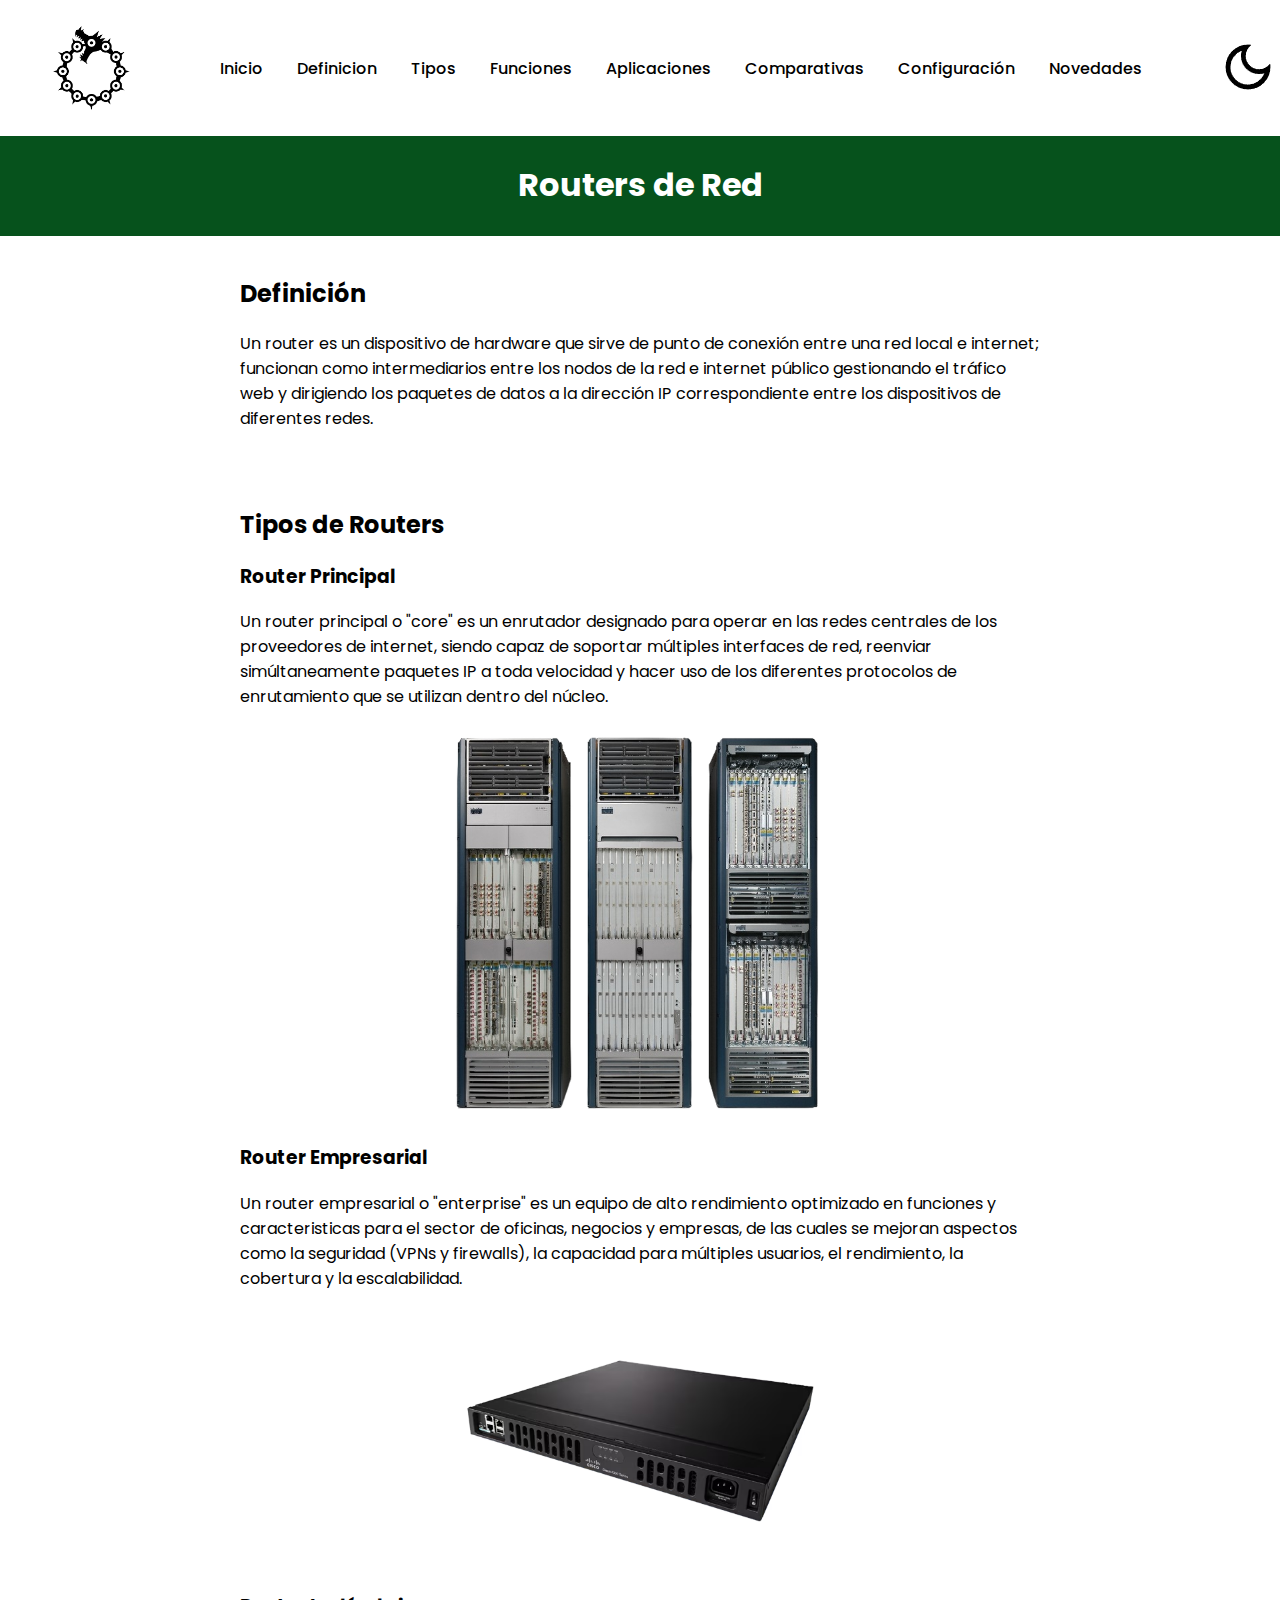
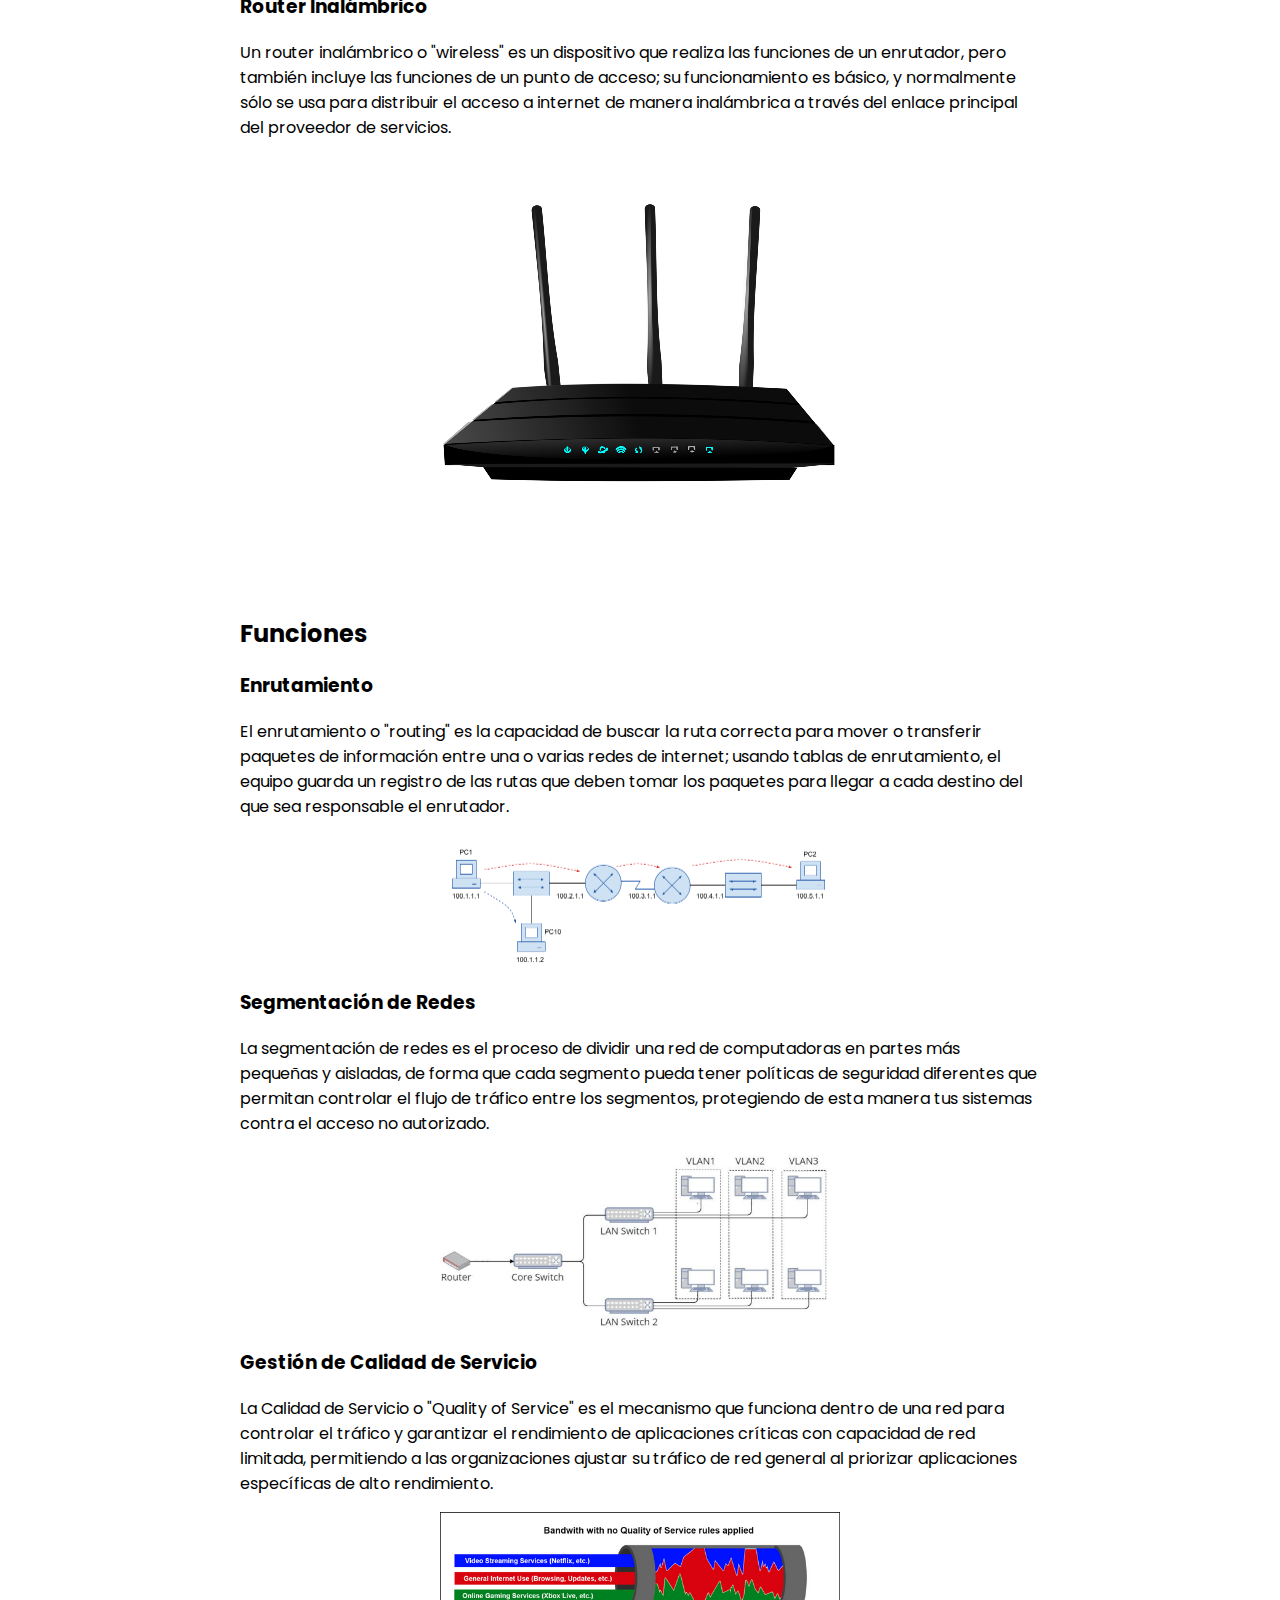
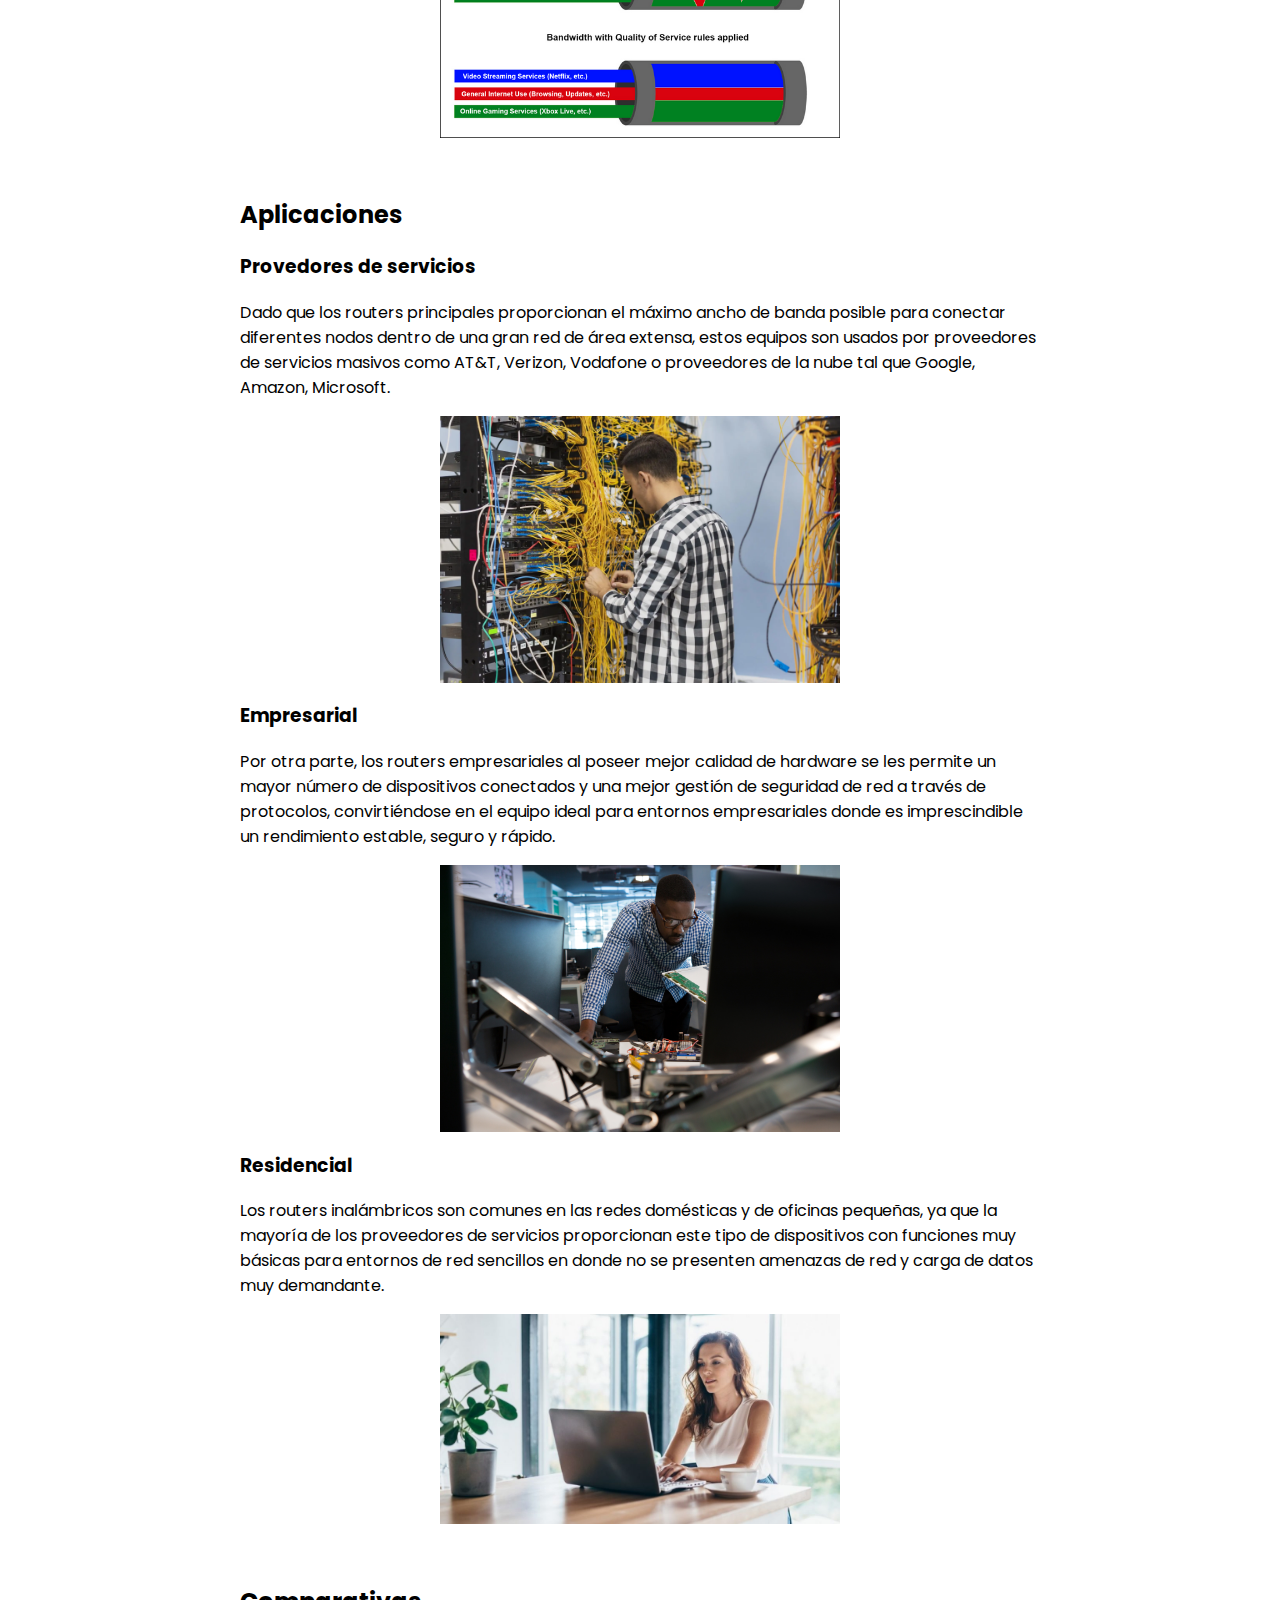
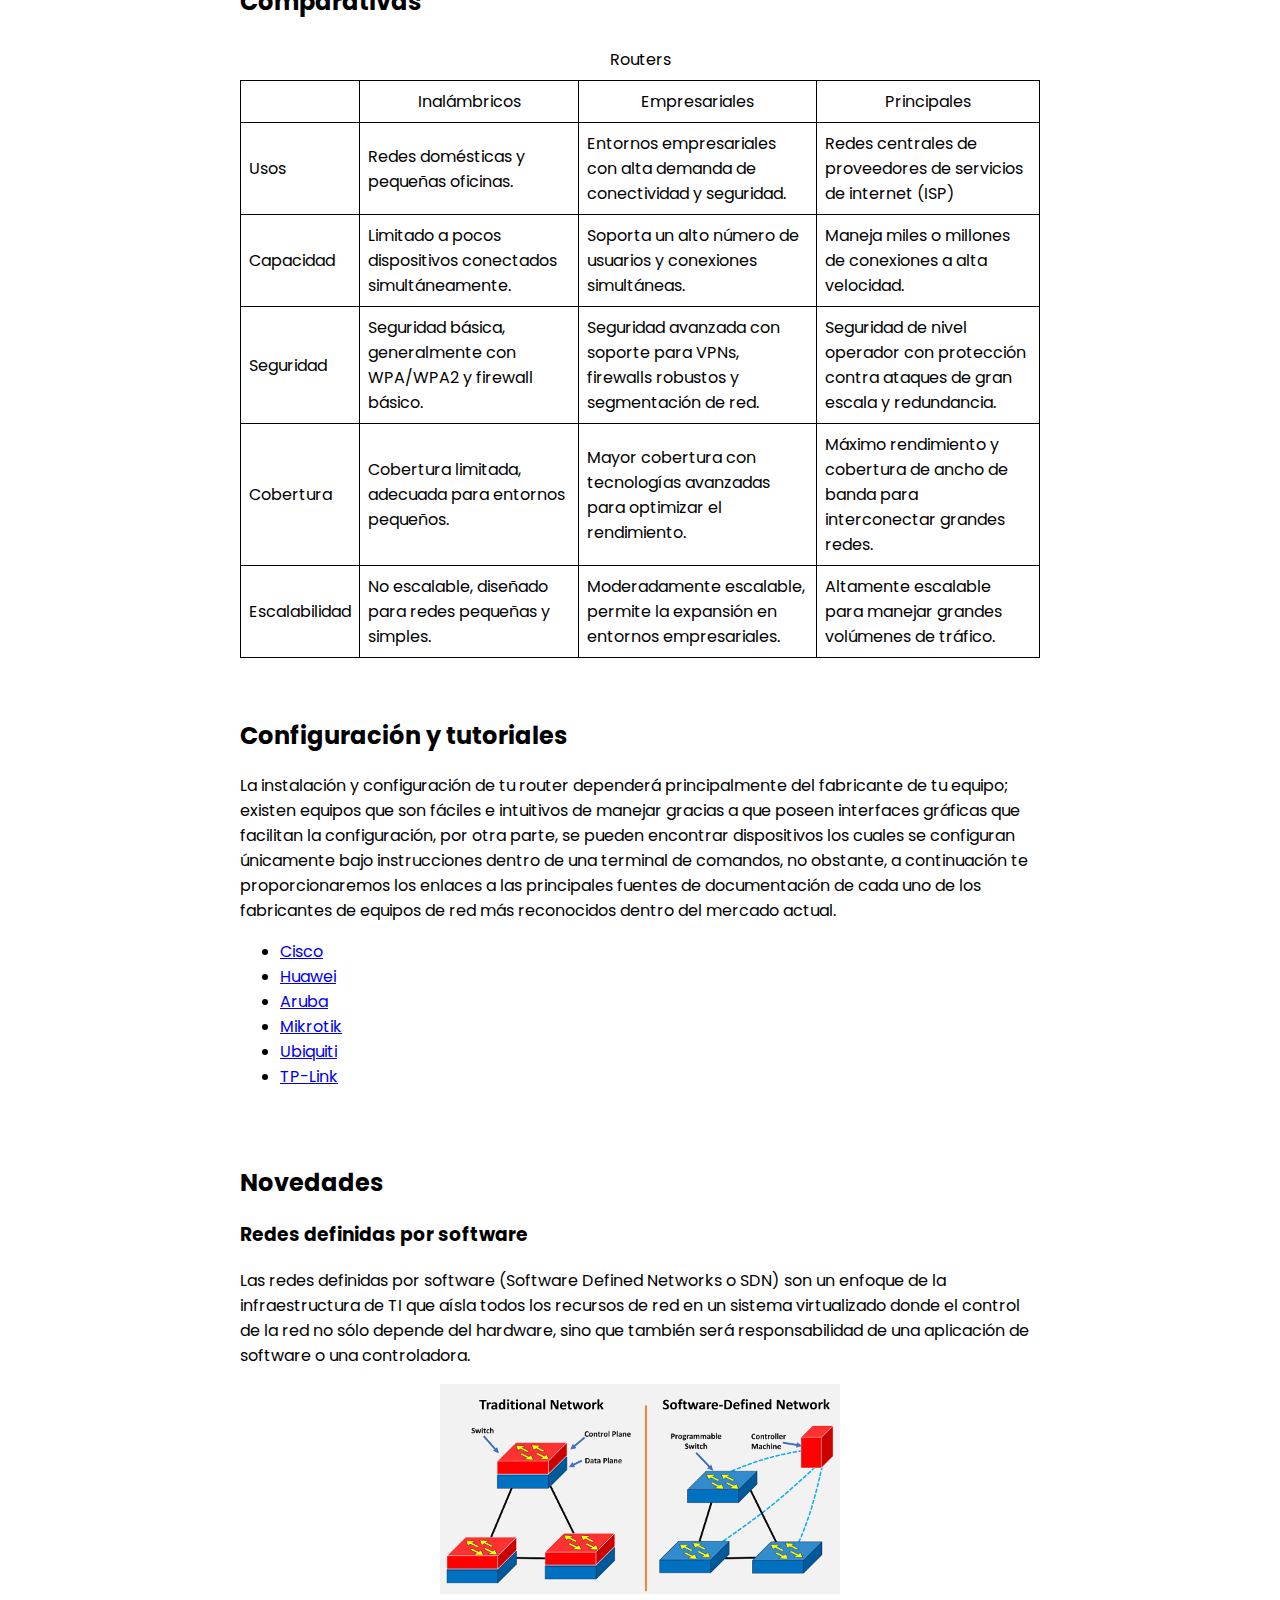
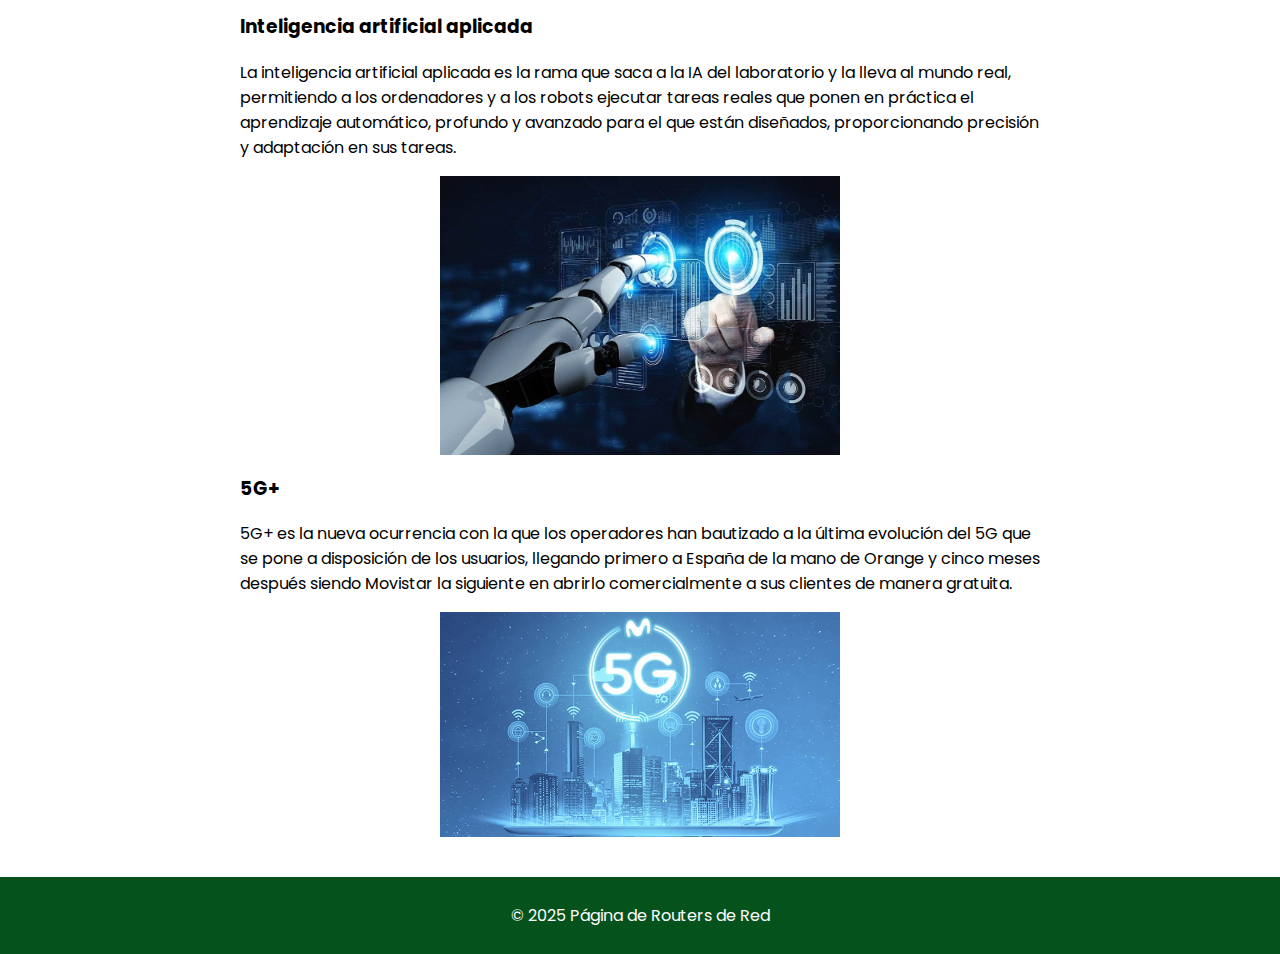
<file: proyec/Darwinpagina.html>
<!DOCTYPE html>
<html lang="es">
<head>
    <meta charset="UTF-8">
    <meta name="viewport" content="width=device-width, initial-scale=1.0">
    <title>Página de Routers de Red</title>
    <link rel="stylesheet" href="css/styleD.css">
    <script src="js/scriptD.js"></script>
</head>
<body>

    <nav>
        <img id="logo" src="images/logo2.png" height="120" width="120"> 
        <div id="nav-links">
            <a href="index.html">Inicio</a>
            <a href="#definicion">Definicion</a>
            <a href="#tipos">Tipos</a>
            <a href="#funciones">Funciones</a>
            <a href="#aplicaciones">Aplicaciones</a>
            <a href="#comparativas">Comparativas</a>
            <a href="#configuracion">Configuración</a>
            <a href="#novedades">Novedades</a>
        </div>
        <button id="toggleButton" onclick="myFunction()"><img id="icon" src="images/dark-icon.png"></button>  
    </nav>
    
    <header>
        <h1>Routers de Red</h1>
    </header>

    <section id="definicion">
        <h2>Definición</h2>
        <p>Un router es un dispositivo de hardware que sirve de punto de conexión entre una red local e internet;
            funcionan como intermediarios entre los nodos de la red e internet público gestionando el tráfico web y 
            dirigiendo los paquetes de datos a la dirección IP correspondiente entre los dispositivos de diferentes redes.</p>
    </section>
    <section id="tipos">
        <h2>Tipos de Routers</h2>
        <h3>Router Principal</h3>
        <p>Un router principal o "core" es un enrutador designado para operar en las redes centrales de los 
            proveedores de internet, siendo capaz de soportar múltiples interfaces de red, reenviar simúltaneamente paquetes IP 
            a toda velocidad y hacer uso de los diferentes protocolos de enrutamiento que se utilizan dentro del núcleo.</p>
        <img src="images/router_core.png" alt="Router Principal o Router Core" class="center">
        <h3>Router Empresarial</h3>
        <p>Un router empresarial o "enterprise" es un equipo de alto rendimiento optimizado en funciones y caracteristicas
            para el sector de oficinas, negocios y empresas, de las cuales se mejoran aspectos como la seguridad (VPNs y firewalls),
            la capacidad para múltiples usuarios, el rendimiento, la cobertura y la escalabilidad.</p>
        <img src="images/enteprise_router.png" alt="Router Empresarial o Enterprise Router" class="center">
        <h3>Router Inalámbrico</h3>
        <p> Un router inalámbrico o "wireless" es un dispositivo que realiza las funciones de un enrutador, pero también incluye 
        las funciones de un punto de acceso; su funcionamiento es básico, y normalmente sólo se usa para distribuir el
        acceso a internet de manera inalámbrica a través del enlace principal del proveedor de servicios.</p>
        <img src="images/wireless_router.png" alt="Router Inalambrico o Wireless Router" class="center">
    </section>

    <section id="funciones">
        <h2>Funciones</h2>
        <h3>Enrutamiento</h3>
        <p>El enrutamiento o "routing" es la capacidad de buscar la ruta correcta para mover o transferir paquetes de información entre una o varias redes de internet;
            usando tablas de enrutamiento, el equipo guarda un registro de las rutas que deben tomar los paquetes para llegar a cada destino del que sea responsable el enrutador.
        </p>
        <img src="images/ruteo.png" alt="Ruteo o Routing" class="center">
        <h3>Segmentación de Redes</h3>
        <p>La segmentación de redes es el proceso de dividir una red de computadoras en partes más pequeñas y aisladas, de forma que cada segmento pueda tener políticas de seguridad
            diferentes que permitan controlar el flujo de tráfico entre los segmentos, protegiendo de esta manera tus sistemas contra el acceso no autorizado.</p>
        <img src="images/segmentacion.png" alt="Router Empresarial o Enterprise Router" class="center">
        <h3>Gestión de Calidad de Servicio</h3>
        <p>La Calidad de Servicio o "Quality of Service" es el mecanismo que funciona dentro de una red para controlar el tráfico y garantizar el rendimiento de aplicaciones críticas con 
            capacidad de red limitada, permitiendo a las organizaciones ajustar su tráfico de red general al priorizar aplicaciones específicas de alto rendimiento.</p>
        <img src="images/qos.png" alt="Calidad de Servicio o QoS" class="center">
    </section>

    <section id="aplicaciones">
        <h2>Aplicaciones</h2>
        <h3>Provedores de servicios</h3>
        <p>Dado que los routers principales proporcionan el máximo ancho de banda posible para conectar diferentes nodos dentro
        de una gran red de área extensa, estos equipos son usados por proveedores de servicios masivos como AT&T, Verizon, Vodafone
        o proveedores de la nube tal que Google, Amazon, Microsoft.</p>
        <img src="images/service_provider.webp" alt="Proveedor de servicios" class="center">

        <h3>Empresarial</h3>
        <p>Por otra parte, los routers empresariales al poseer mejor calidad de hardware se les permite un mayor número de dispositivos
        conectados y una mejor gestión de seguridad de red a través de protocolos, convirtiéndose en el equipo ideal para
        entornos empresariales donde es imprescindible un rendimiento estable, seguro y rápido.</p>
        <img src="images/enteprise_application.jpg" alt="Aplicación empresarial" class="center">

        <h3>Residencial</h3>
        <p>Los routers inalámbricos son comunes en las redes domésticas y de oficinas pequeñas, ya que la mayoría de los proveedores
        de servicios proporcionan este tipo de dispositivos con funciones muy básicas para entornos de red sencillos en donde no se
        presenten amenazas de red y carga de datos muy demandante.</p>
        <img src="images/residential_application.jpg" alt="Aplicación residencial" class="center">
    </section>

    <section id="comparativas">
        <h2>Comparativas</h2>
        <table>
            <caption>Routers</caption>
            <tr>
                <th></th>
                <th>Inalámbricos</th>
                <th>Empresariales</th>
                <th>Principales</th>
            </tr>
            <tr>
                <td>Usos</td>
                <td>Redes domésticas y pequeñas oficinas.</td>
                <td>Entornos empresariales con alta demanda de conectividad y seguridad.</td>
                <td>Redes centrales de proveedores de servicios de internet (ISP)</td>
            </tr>
            <tr>
                <td>Capacidad</td>
                <td>Limitado a pocos dispositivos conectados simultáneamente.</td>
                <td>Soporta un alto número de usuarios y conexiones simultáneas.</td>
                <td>Maneja miles o millones de conexiones a alta velocidad.</td>
            </tr>
            <tr>
                <td>Seguridad</td>
                <td>Seguridad básica, generalmente con WPA/WPA2 y firewall básico.</td>
                <td>Seguridad avanzada con soporte para VPNs, firewalls robustos y segmentación de red.</td>
                <td>Seguridad de nivel operador con protección contra ataques de gran escala y redundancia.</td>
            </tr>
            <tr>
                <td>Cobertura</td>
                <td>Cobertura limitada, adecuada para entornos pequeños.</td>
                <td>Mayor cobertura con tecnologías avanzadas para optimizar el rendimiento.</td>
                <td>Máximo rendimiento y cobertura de ancho de banda para interconectar grandes redes.</td>
            </tr>
            <tr>
                <td>Escalabilidad</td>
                <td>No escalable, diseñado para redes pequeñas y simples.</td>
                <td>Moderadamente escalable, permite la expansión en entornos empresariales.</td>
                <td>Altamente escalable para manejar grandes volúmenes de tráfico.</td>
            </tr>
        </table>
    </section>

    <section id="configuracion">
        <h2>Configuración y tutoriales</h2>
        <p>La instalación y configuración de tu router dependerá principalmente del fabricante de tu equipo;
            existen equipos que son fáciles e intuitivos de manejar gracias a que poseen interfaces gráficas que facilitan la configuración, por otra parte,
            se pueden encontrar  dispositivos los cuales se configuran únicamente bajo instrucciones dentro de una terminal de comandos,
            no obstante, a continuación te proporcionaremos los enlaces a las principales fuentes de documentación de cada uno de los 
            fabricantes de equipos de red más reconocidos dentro del mercado actual.
        <ul>
            <li><a href="https://www.cisco.com/c/es_mx/support/all-products.html">Cisco</a></li>
            <li><a href="https://support.huawei.com/enterprise/mx/doc/index.html">Huawei</a></li>
            <li><a href="https://arubanetworking.hpe.com/techdocs/ArubaDocPortal/content/docportal.htm">Aruba</a></li>
            <li><a href="https://help.mikrotik.com/docs/spaces/ROS/pages/328059/RouterOS">Mikrotik</a></li>
            <li><a href="https://help.ui.com/hc/en-us">Ubiquiti</a></li>
            <li><a href="https://www.tp-link.com/us/configuration-guide/">TP-Link</a></li>
        </ul>
    </section>

    <section id="novedades">
        <h2>Novedades</h2>
        <h3>Redes definidas por software</h3>
        <p>Las redes definidas por software (Software Defined Networks o SDN) son un enfoque de la infraestructura de TI que aísla todos los recursos de red en un
            sistema virtualizado donde el control de la red no sólo depende del hardware, sino que también será responsabilidad de una aplicación de software o una controladora.</p>
        <img src="images/sdn.png" alt="Proveedor de servicios" class="center">

        <h3>Inteligencia artificial aplicada</h3>
        <p>La inteligencia artificial aplicada es la rama que saca a la IA del laboratorio y la lleva al mundo real, permitiendo a los ordenadores y a los
             robots ejecutar tareas reales que ponen en práctica el aprendizaje automático, profundo y avanzado para el que están diseñados, proporcionando precisión y adaptación en sus tareas.</p>
        <img src="images/ia-aplicada.jpg" alt="Aplicación empresarial" class="center">

        <h3>5G+</h3>
        <p>5G+ es la nueva ocurrencia con la que los operadores han bautizado a la última evolución del 5G que se pone a disposición de los usuarios,
            llegando primero a España de la mano de Orange y cinco meses después siendo Movistar la siguiente en abrirlo comercialmente a sus clientes
            de manera gratuita.</p>
        <img src="images/5g-plus.jpg" alt="Aplicación residencial" class="center">
    </section>

    <footer>
        <p>© 2025 Página de Routers de Red</p>
    </footer>

</body>
</html>
</file>
<file: proyec/css/styleD.css>
@import url('https://fonts.googleapis.com/css?family=Rajdhani:300,400,500,600,700');
@import url('https://fonts.googleapis.com/css?family=Poppins:100,100i,200,200i,300,300i,400,400i,500,500i,600,600i,700,700i,800,800i,900,900i');
@font-face {
    font-family: "Righteous";
    src: url("../fonts/Poppins-Regular.ttf");
    src: url("../fonts/Open Sans-Regular.ttf");
}


html {
    scroll-behavior: smooth;
    scroll-padding-top: 100px; 
  }

nav {
    display: flex;
    justify-content: space-between; 
    align-items: center;
    background: white;
    padding-top: .5rem;
    padding-bottom: .5rem;
    padding-left: 2rem; 
    padding-right: 2rem; 
    position: fixed; 
    top: 0; 
    width: 98%; 
}

.nav-links {
    display: flex;
    justify-content: center;
    flex-grow: 1; 
}

nav a {
    font-weight: 500;
    color: black;
    text-decoration: none;
    margin: 0 15px;
}

#toggleButton {
    background-color: transparent;
    background-repeat: no-repeat;
    border: none;
    cursor: pointer;
    overflow: hidden;
    outline: none;
}


nav a:hover {color: #df9911;} 
nav a[href="#inicio"] {color: #df9911}
header { background: #06521c; color: white; padding: 5px; text-align: center; margin-top: 135px;}
body { font-family: poppins; margin: 0; padding: 0; }
section { padding: 20px; max-width: 800px; margin: auto; }
footer { background: #06521c; color: white; text-align: center; padding: 10px; margin-top: 20px; }
table {border-collapse: collapse;}
th, td {border: 1px solid black; padding: 8px; font-weight: normal;}
caption {padding: 8px; font-weight:normal;} 
.center {display: block; margin-left: auto; margin-right: auto; width: 50%;}
.dark-mode {background-color: black; color: white; border: 1px solid white;}
.dark-mode th, .dark-mode td {border: 1px solid white;}
.dark-mode nav {display: flex; justify-content: space-between; align-items: center; background: black; padding-top: .5rem; padding-bottom: .5rem; padding-left: 2rem; padding-right: 2rem;}
.dark-mode nav a {color: white; text-decoration: none; margin: 0 15px;}
.dark-mode nav a:hover {color: #df9911;}
</file>
